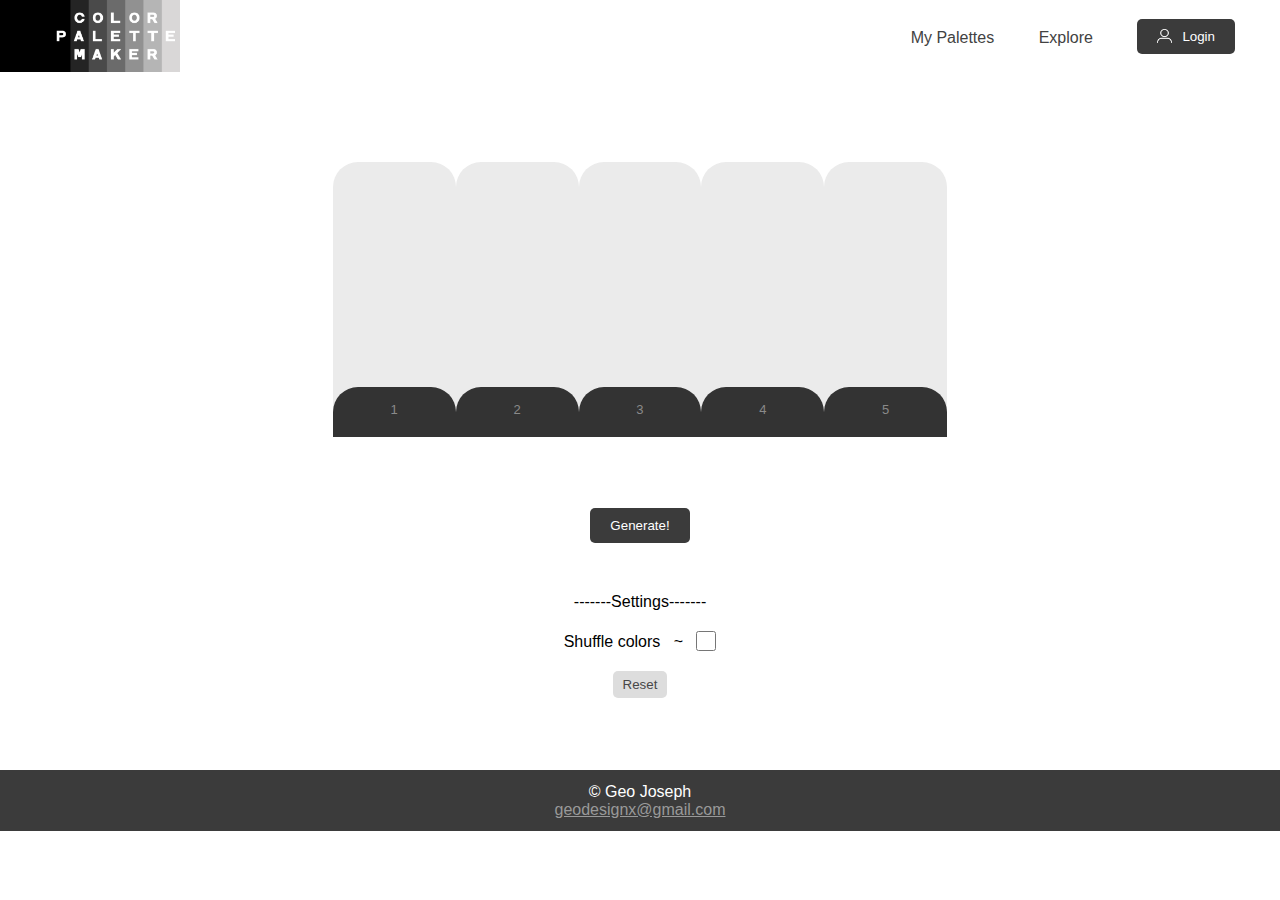
<file: Color Palette Maker/index.html>
<!DOCTYPE html>
<html lang="en">
<head>
    <meta charset="UTF-8">
    <meta name="viewport" content="width=device-width, initial-scale=1.0">
    <title>Color Palette Maker</title>
    <link rel="stylesheet" href="css/index.css">
    <script src="scripts/palettegen.js"></script>
</head>
<body>
    <div class="container">
        <nav>
            <img class="logo" src="images/logov3.png" alt="logo" >
            <ul>
                <li> <a href="#">My Palettes</a></li>
                <li><a href="#">Explore</a></li>   
                <li><button class="btn"><img src="images/user.png" alt="" class="icon">Login</button></li>
            </ul>
            

        </nav>
        <div class="innercont">
        
        <div class="boxes">
            <div class="box" id="b1"> </div>
            <div class="box" id="b2"> </div>
            <div class="box" id="b3"> </div>
            <div class="box" id="b4"> </div>
            <div class="box" id="b5"> </div>

        </div>
        <div class="descriptions">
            <div class="desc" id="d1">1</div>
            <div class="desc" id="d2">2</div>
            <div class="desc" id="d3">3</div>
            <div class="desc" id="d4">4</div>
            <div class="desc" id="d5">5</div>

        </div>
        <button class="btn" id="genbtn" onclick="palettegen()">Generate!</button>
        </div>
        <div id="settings">
            <p>-------Settings-------</p>
            <p>Shuffle colors  &nbsp ~  &nbsp <input type="checkbox" class="checkbox" id="shufflebox" onclick="shuffleFun()"> </p> 
            <button id="resetbtn" onclick="resetSettings()" >Reset</button>
        </div>


    </div>

    <br><br><br><br>


    <footer>
        <p>&#169; Geo Joseph</p>
        <p><a href="mailto:geodesignx@gmail.com", id="mail">geodesignx@gmail.com</a></p>
      </footer>

</body>
</html>
</file>
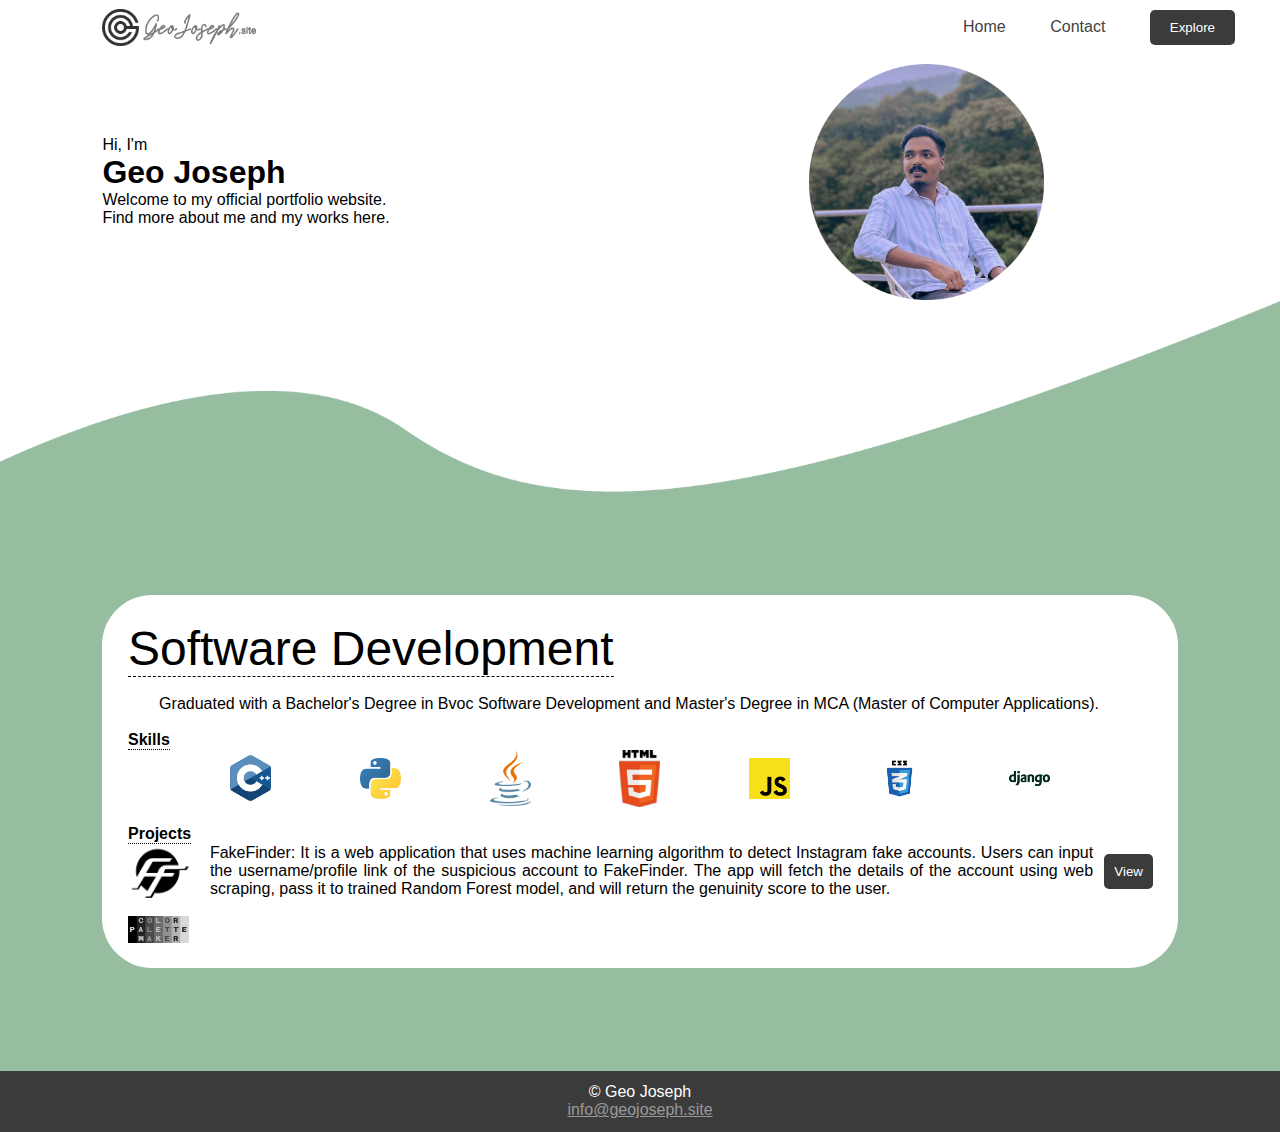
<file: Portfolio/index.html>
<!DOCTYPE html>
<html lang="en">
<head>
    <meta charset="UTF-8">
    <meta name="viewport" content="width=device-width, initial-scale=1.0">
    <title>Geo Joseph</title>
    <link rel="stylesheet" href="css/index.css">
    <link href="https://fonts.cdnfonts.com/css/bambi-handwritten" rel="stylesheet">              
    <script src="scripts/palettegen.js"></script>
</head>
<body>
    <section id="home">
    <div class="container">
        <nav>
            <img class="logo" src="images/geologo.png" alt="logo" >
            <ul>
                <li> <a href="#home">Home</a></li>
                <li><a href="#">Contact</a></li>   
                <li><a href="#explore"><button class="btn">Explore</button></a></li>
            </ul>
        </nav>

    </div>

    <div class="hero">
        <div class="details">
            Hi, I'm <h1>Geo Joseph</h1>
            Welcome to my official portfolio website. <br>
            Find more about me and my works here.

        </div>

        <img src="images/i3.png" class="profilepic">
    </div>

    <img src="images/wave.png" class="bgwave">
    </section>


    <section id="explore">

        <div class="prog">
            <h1 class="skills">Software Development</h1> <br>
            <p>
                &nbsp;&nbsp;&nbsp;&nbsp;&nbsp;&nbsp; Graduated with a Bachelor's Degree in Bvoc Software Development 
                and Master's Degree in MCA (Master of Computer Applications).</p>
            <br>
            <h4 class="skillshead">Skills</h4>
            <div class="pgmlogos">
            <img src="images/logos/cpp.png" class="pgmlogo">
            <img src="images/logos/python.png" class="pgmlogo">
            <img src="images/logos/java2.png" class="pgmlogo">
            <img src="images/logos/html.png" class="pgmlogo">
            <img src="images/logos/js.png" class="pgmlogo">
            <img src="images/logos/css.png" class="pgmlogo">
            
            <img src="images/logos/django.png" class="pgmlogo">
            </div>
            <br>
            <h4 class="skillshead">Projects</h4>
            <div class="projects">
            <img src="images/fakefinder.png" class="pjtlogo">FakeFinder: It is a web application that uses machine learning algorithm
            to detect Instagram fake accounts. Users can input the
            username/profile link of the suspicious account to FakeFinder. The
            app will fetch the details of the account using web scraping, pass it
            to trained Random Forest model, and will return the genuinity score to
            the user. <a href="https://github.com/geojoseph19/FakeFinder" style="margin-left: 1%;"><button class="pjtbtn" >View</button></a>
             </div>
             <br>
             <div class="projects">
                <img src="images/cpm.png" class="pjtlogo">
             </div>
        </div>







    </section>


    <footer>
        <p>&#169; Geo Joseph</p>
        <p><a href="mailto:info@geojoseph.site", id="mail">info@geojoseph.site</a></p>
      </footer>

</body>
</html>
</file>
<file: Color Palette Maker/css/index.css>
*{
    margin: 0;
    padding: 0;
    font-family: 'Poppins', sans-serif;
    box-sizing: border-box;
    
}

@keyframes bodyanimation {
    0% {background-color: rgba(253, 242, 253, 0.253);}
    25%{background-color:rgba(255, 252, 244, 0.192);}
    50%{background-color:rgba(245, 255, 246, 0.212);}
    75%{background-color:rgba(255, 244, 244, 0.205);}
    100% {background-color: rgba(255, 247, 251, 0.212);}
  }
body{
    animation: bodyanimation 15s infinite;
}
.container{
    width: 100%;
    background-color: rgb(255, 255, 255);
    background-size: cover;
    background-position: center;
    padding: 0 0; /* set the header width */
    animation: bodyanimation 15s infinite;
}

nav{
    width: 100%;
    display: flex;
    align-items: center;
    justify-content: space-between;
    padding-left: 0;
    background-color: #ffffff;
  /*  filter: drop-shadow(0.5em 0.2em 0.1em #e6e5e5a1); */
    animation: myanimation 15s infinite;
}
@keyframes myanimation {
    0% {background-color: rgb(255, 222, 255);}
    25%{background-color:rgb(255, 247, 225);}
    50%{background-color:rgb(225, 255, 229);}
    75%{background-color:rgb(255, 225, 225);}
    100% {background-color: rgb(255, 225, 240);}
  }
.logo{
    width: 180px;
    cursor: pointer;
}
.icon{
    width: 15px;
    margin-right: 10px;
}

nav ul{
    list-style: none;
    width: 100%;
    text-align: right;
    padding-right: 25px;
}
nav ul li{
    display: inline-block;
    margin: 10px 20px;
}
nav ul li a{
    color: rgb(66, 66, 66);
    text-decoration: none;
}
.btn{
    display: flex;
    align-items: center;
    padding: 10px 20px;
    border: 0;
    outline: 0;
    border-radius: 5px;
    background: #3b3b3b;
    color: #fff;
    font-weight: 500;
    cursor: pointer;
    animation: myanimation2 15s infinite;
}
@keyframes myanimation2 {
    0% {background-color: rgb(156, 68, 156);}
    25%{background-color:rgb(143, 105, 61);}
    50%{background-color:rgb(50, 138, 79);}
    75%{background-color:rgb(158, 66, 66);}
    100% {background-color: rgb(160, 65, 117);}
  }

#b1:hover,#b2:hover,#b3:hover,#b4:hover,#b5:hover{
    box-shadow: 0 4px 4px 0 rgba(104, 104, 104, 0.2), 0 6px 20px 0 rgba(90, 90, 90, 0.19);
    transition: 0.3s;
}

.innercont{
    margin: auto;
    padding-top: 7%;
    margin-left: 20%;
    margin-right: 20%;
}

.boxes{
    display: flex;
    flex-direction: row;
    justify-content: space-evenly;
    color: #fff;
    margin-left: 10%;
    margin-right: 10%;
    position: relative;
}
.box{
    width: 150px;
    height: 250px;
    background-color: #ebebeb;
    border-top-left-radius: 25px;
    border-top-right-radius: 25px;
    text-align: center;
    padding: 120px 0 100px;
}

.descriptions{
    display: flex;
    flex-direction: row;
    justify-content: space-evenly;
    color: #8a8a8a;
    margin-left: 10%;
    margin-right: 10%;
    position: relative;
    top: -25px;
    font-size: small;
}
.desc:hover{
    color: #d6d6d6;
    transition: 0.3s;
}
.desc{
    width: 150px;
    height: 50px;
    background-color: #333333;
    border-top-left-radius: 25px;
    border-top-right-radius: 25px;
    text-align: center;
    padding: 15px 0 ;
}
#genbtn{
    margin: auto;
    margin-top: 6%;
}
#settings{
    display: flex;
    flex-direction: column;
    align-items: center;
    margin-top: 50px;
    gap: 20px;
}
  
  .checkbox {
    height: 20px;
    width: 20px;
    background-color: #eee;
    border-top-width: 500px;
    vertical-align: -4px;
  }

  footer{
    background-color: #3b3b3b;
    text-align: center;
    color: #fff;
    padding: 1%;

  }
  #mail:active,#mail:visited,#mail:link{
    color: #999999;
  }

  #resetbtn{
    padding: 6px 10px;
    border: 0;
    outline: 0;
    border-radius: 5px;
    background: #dddddd;
    color: #474747;
    font-weight: 500;
    cursor: pointer;
  }
</file>
<file: Portfolio/css/index.css>
*{
    margin: 0;
    padding: 0;
    font-family: 'Poppins', sans-serif;
    box-sizing: border-box;
}
@import url('https://fonts.cdnfonts.com/css/bambi-handwritten');

body{
  background-color:#97bda1;
}

.container{
    width: 100%;
    background-color: rgb(255, 255, 255);
    background-size: cover;
    background-position: center;
    padding: 0 0; /* set the header width */
    animation: bodyanimation 60s infinite;
    position: fixed;
}




nav{
    width: 100%;
    display: flex;
    align-items: center;
    justify-content: space-between;
    padding-left: 0;
    background-color: #ffffff;
  /*  filter: drop-shadow(0.5em 0.2em 0.1em #e6e5e5a1); */
    animation: myanimation 60s infinite;
}
@keyframes myanimation {
    0% {background-color: rgb(255, 222, 255);}
    25%{background-color:rgb(255, 247, 225);}
    50%{background-color:rgb(225, 255, 229);}
    75%{background-color:rgb(255, 225, 225);}
    100% {background-color: rgb(255, 225, 240);}
  }
.logo{
    width: 20%;
    padding-left: 8%;
    cursor: pointer;
}
.icon{
    width: 15px;
    margin-right: 10px;
}

nav ul{
    list-style: none;
    width: 100%;
    text-align: right;
    padding-right: 25px;
}
nav ul li{
    display: inline-block;
    margin: 10px 20px;
}
nav ul li a{
    color: rgb(66, 66, 66);
    text-decoration: none;
}
.btn{
    display: flex;
    align-items: center;
    padding: 10px 20px;
    border: 0;
    outline: 0;
    border-radius: 5px;
    background: #3b3b3b;
    color: #fff;
    font-weight: 500;
    cursor: pointer;
    animation: myanimation2 60s infinite;
}
@keyframes myanimation2 {
    0% {background-color: rgb(156, 68, 156);}
    25%{background-color:rgb(143, 105, 61);}
    50%{background-color:rgb(50, 138, 79);}
    75%{background-color:rgb(158, 66, 66);}
    100% {background-color: rgb(160, 65, 117);}
  }


.hero{
  padding-left: 8%;
  padding-top: 5%;
  /* background-image: url("/images/wave.png");  */
  display: flex;
  justify-content: space-between;
  background-color: #ffffff;

}

.details{
  display: inherit;
  flex-direction:column;
  justify-content: center;
}

.profilepic{
  width: 20%;
  max-width: 100%;
  height: 100%;
  display: inherit;
  margin-right: 20%;
  flex-direction: column;
  justify-content: center;
}

.bgwave{
  width: 100%;
  display: block;
}

.skills{
  font-family: 'Bambi Handwritten', sans-serif; 
  font-weight: normal;
  font-size:300%;  
  border-bottom: 1px dashed black;
  width:fit-content
}
.skillshead{
  border-bottom: 1px dotted black;
  width:fit-content

}

.prog{
  background-color: white;
  border-color: #97bda1;
  border-radius: 50px;
  padding: 2%;
  margin: 8%;                      
 
}
.pgmlogos{
  display: flex;
  align-items: center;
  justify-content: space-between;
  margin-right: 10%;
  margin-left: 10%;
}

.pgmlogo{
  width: 5%;
}

.projects{
  display: flex;
  text-align: justify;
  align-items: center;
}
.pjtlogo{
  width: 8%;
  padding-right: 2%;
}

.pjtbtn{
    align-items: center;
    padding: 10px 10px;
    border: 0;
    outline: 0;
    border-radius: 5px;
    background: #3b3b3b;
    color: #fff;
    font-weight: 500;
    cursor: pointer;
    animation: myanimation2 60s infinite;
    margin-left: 2%;
}






  footer{
    background-color: #3b3b3b;
    text-align: center;
    color: #fff;
    padding: 1%;

  }
  #mail:active,#mail:visited,#mail:link{
    color: #999999;
  }



  @media only screen and (max-width: 600px) {

    .logo{
      width: 50%;
      padding-right: -5%;
    }
    .pgmlogo{
      width: 10%;
    }
    .pjtlogo{
      width: 15%;
    }
    .hero{
      padding-top: 35%;
    }

    .profilepic {
        margin-top: 15%;
        margin-left: 2%;
        margin-right: 10%;
    }
}
</file>
